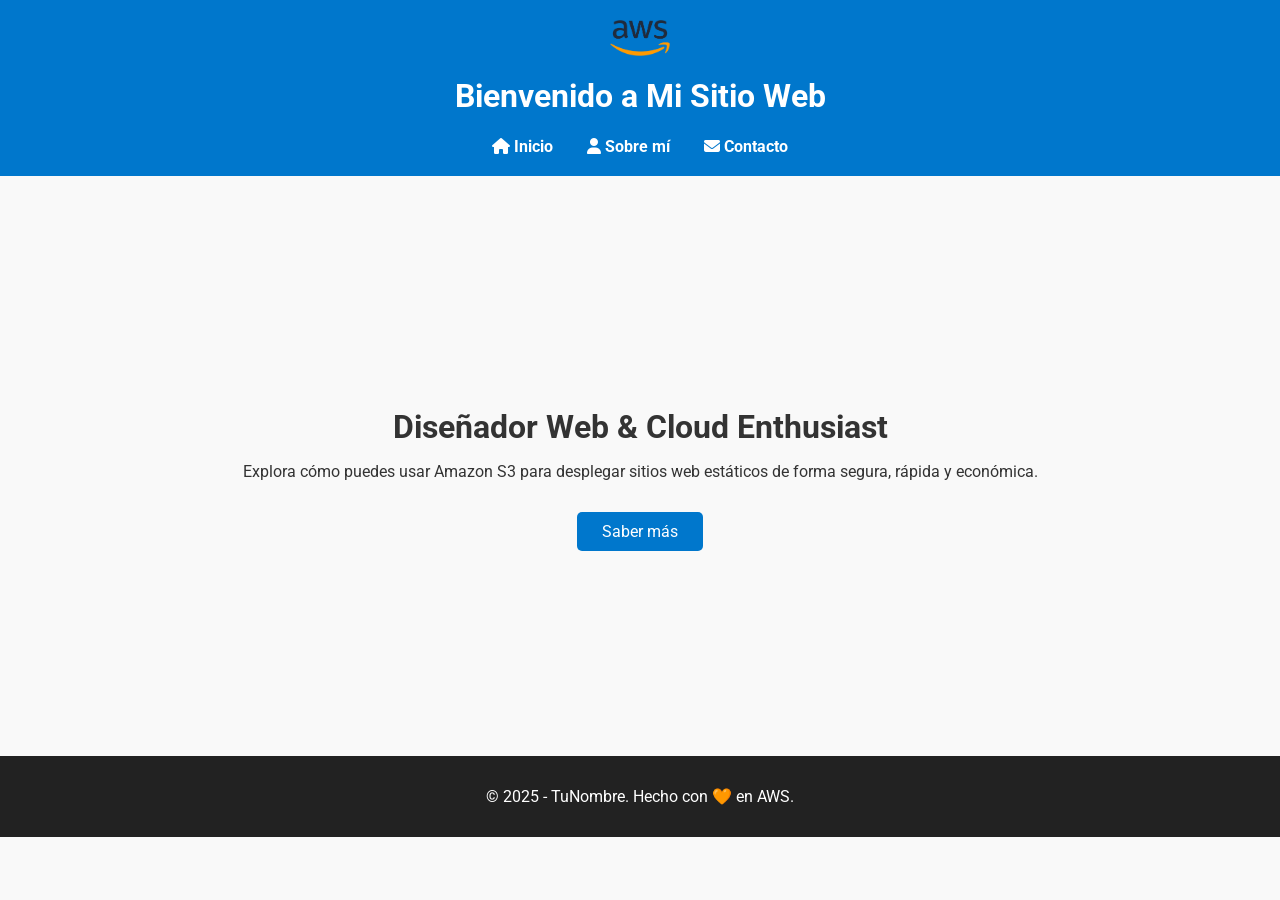
<file: lab-02-s3-staticwebsite/website/index.html>
<!DOCTYPE html>
<html lang="es">
<head>
  <meta charset="UTF-8" />
  <meta name="viewport" content="width=device-width, initial-scale=1.0"/>
  <title>Mi Portafolio Web</title>
  <link rel="stylesheet" href="styles/style.css" />
  <link rel="icon" href="assets/favicon.ico" />
  <script defer src="scripts/main.js"></script>
  <link rel="stylesheet" href="https://cdnjs.cloudflare.com/ajax/libs/font-awesome/6.5.0/css/all.min.css"/>
  <link href="https://fonts.googleapis.com/css2?family=Roboto:wght@400;700&display=swap" rel="stylesheet"/>
</head>
<body>
  <header>
    <img src="assets/logo.png" alt="Logo" class="logo" />
    <h1>Bienvenido a Mi Sitio Web</h1>
    <nav>
      <a href="index.html"><i class="fas fa-home"></i> Inicio</a>
      <a href="about.html"><i class="fas fa-user"></i> Sobre mí</a>
      <a href="contacto.html"><i class="fas fa-envelope"></i> Contacto</a>
    </nav>
  </header>

  <main class="hero">
    <section>
      <h2>Diseñador Web & Cloud Enthusiast</h2>
      <p>Explora cómo puedes usar Amazon S3 para desplegar sitios web estáticos de forma segura, rápida y económica.</p>
      <a href="about.html" class="btn">Saber más</a>
    </section>
  </main>

  <footer>
    <p>&copy; 2025 - TuNombre. Hecho con 🧡 en AWS.</p>
  </footer>
</body>
</html>
</file>
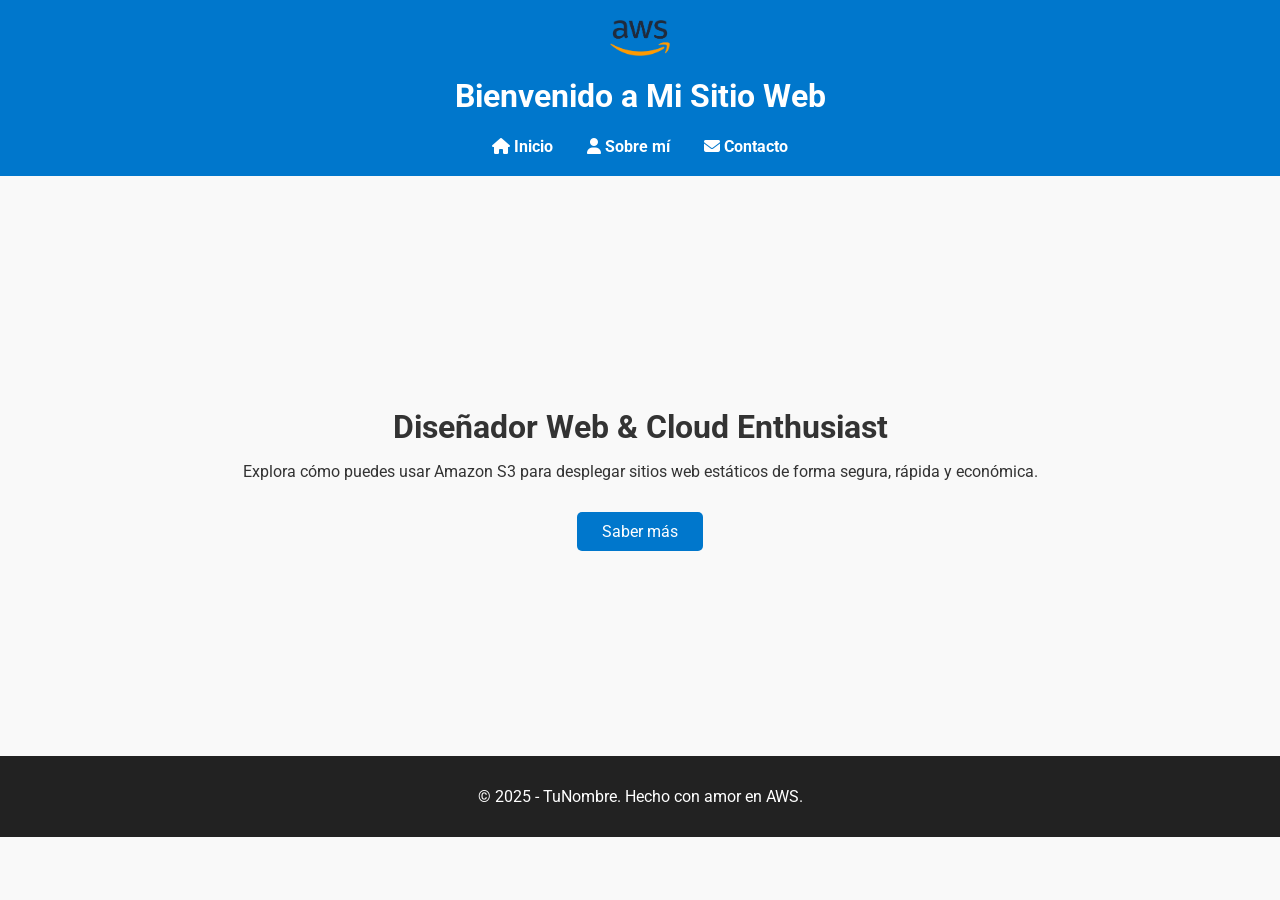
<file: lab-03-almacenamiento-s3/sitio-web-s3/index.html>
<!DOCTYPE html>
<html lang="es">
<head>
  <meta charset="UTF-8" />
  <meta name="viewport" content="width=device-width, initial-scale=1.0"/>
  <title>Mi Portafolio Web</title>
  <link rel="stylesheet" href="css/style.css" />
  <link rel="icon" href="assets/favicon.ico" />
  <script defer src="js/main.js"></script>
  <link rel="stylesheet" href="https://cdnjs.cloudflare.com/ajax/libs/font-awesome/6.5.0/css/all.min.css"/>
  <link href="https://fonts.googleapis.com/css2?family=Roboto:wght@400;700&display=swap" rel="stylesheet"/>
</head>
<body>
  <header>
    <img src="assets/logo.png" alt="Logo" class="logo" />
    <h1>Bienvenido a Mi Sitio Web</h1>
    <nav>
      <a href="index.html"><i class="fas fa-home"></i> Inicio</a>
      <a href="about.html"><i class="fas fa-user"></i> Sobre mí</a>
      <a href="contacto.html"><i class="fas fa-envelope"></i> Contacto</a>
    </nav>
  </header>

  <main class="hero">
    <section>
      <h2>Diseñador Web & Cloud Enthusiast</h2>
      <p>Explora cómo puedes usar Amazon S3 para desplegar sitios web estáticos de forma segura, rápida y económica.</p>
      <a href="about.html" class="btn">Saber más</a>
    </section>
  </main>

  <footer>
    <p>&copy; 2025 - TuNombre. Hecho con amor en AWS.</p>
  </footer>
</body>
</html>
</file>
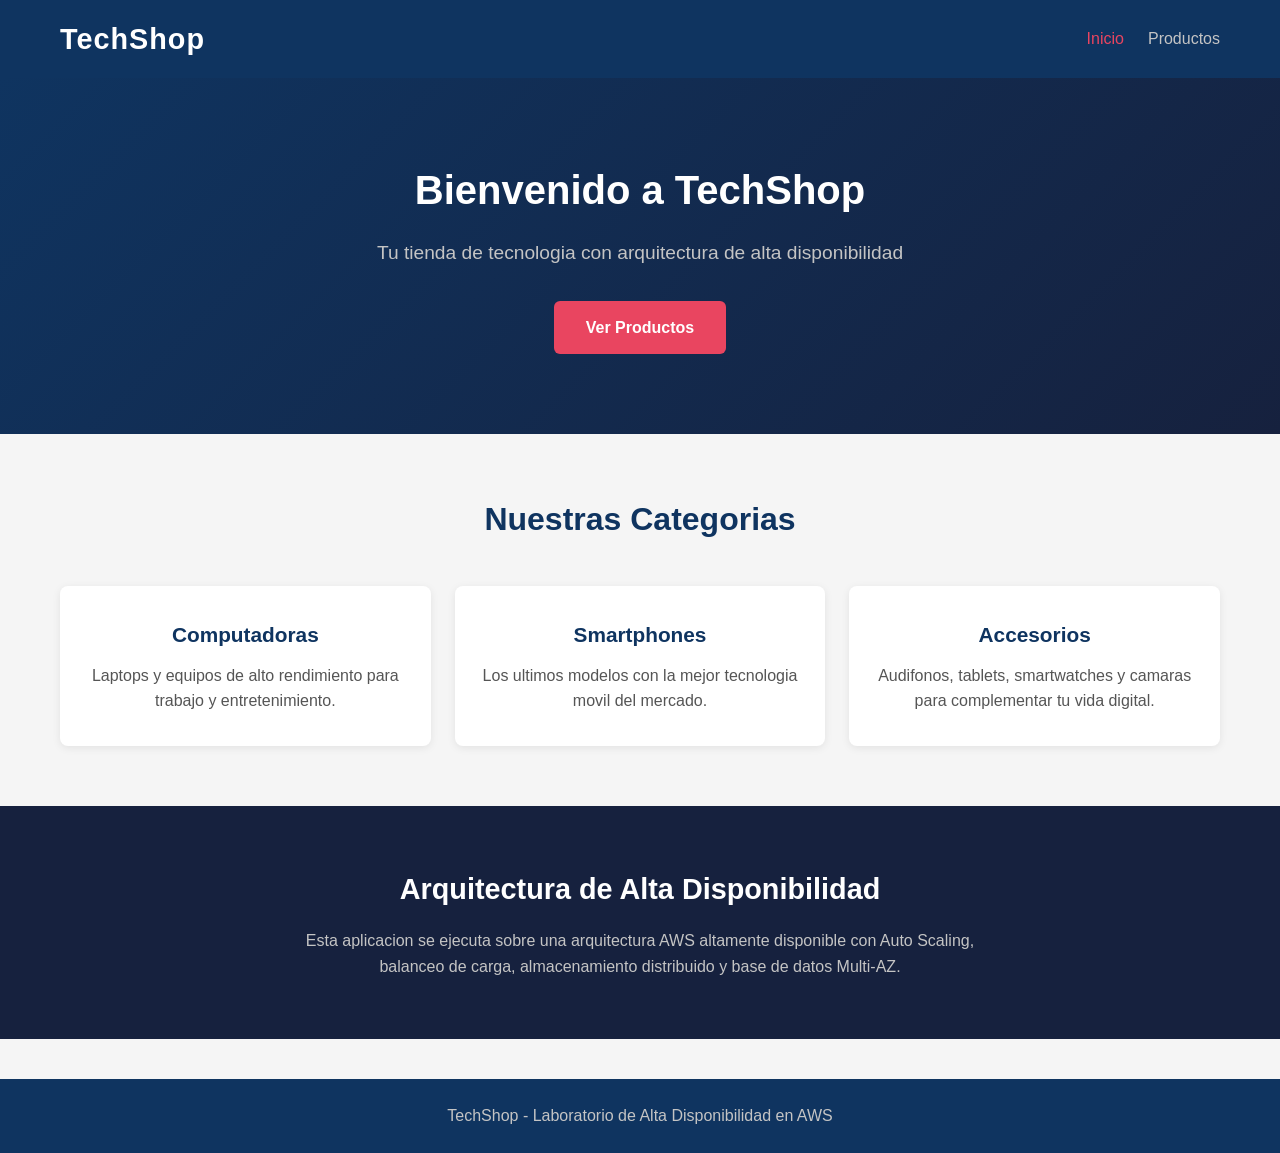
<file: lab-07-elasticidad/sitio-web-techshop/index.html>
<!DOCTYPE html>
<html lang="es">
<head>
  <meta charset="UTF-8">
  <meta name="viewport" content="width=device-width, initial-scale=1.0">
  <title>TechShop - Tienda de Tecnologia</title>
  <link rel="stylesheet" href="css/styles.css">
</head>
<body>
  <header class="header">
    <div class="container">
      <div class="logo">TechShop</div>
      <nav class="nav">
        <a href="index.html" class="nav-link active">Inicio</a>
        <a href="productos.html" class="nav-link">Productos</a>
      </nav>
    </div>
  </header>
  <main>
    <section class="hero">
      <div class="container">
        <h1>Bienvenido a TechShop</h1>
        <p>Tu tienda de tecnologia con arquitectura de alta disponibilidad</p>
        <a href="productos.html" class="btn">Ver Productos</a>
      </div>
    </section>
    <section class="features">
      <div class="container">
        <h2>Nuestras Categorias</h2>
        <div class="features-grid">
          <div class="feature-card">
            <h3>Computadoras</h3>
            <p>Laptops y equipos de alto rendimiento para trabajo y entretenimiento.</p>
          </div>
          <div class="feature-card">
            <h3>Smartphones</h3>
            <p>Los ultimos modelos con la mejor tecnologia movil del mercado.</p>
          </div>
          <div class="feature-card">
            <h3>Accesorios</h3>
            <p>Audifonos, tablets, smartwatches y camaras para complementar tu vida digital.</p>
          </div>
        </div>
      </div>
    </section>
    <section class="info">
      <div class="container">
        <h2>Arquitectura de Alta Disponibilidad</h2>
        <p>Esta aplicacion se ejecuta sobre una arquitectura AWS altamente disponible con Auto Scaling, balanceo de carga, almacenamiento distribuido y base de datos Multi-AZ.</p>
      </div>
    </section>
  </main>
  <footer class="footer">
    <div class="container">
      <p>TechShop - Laboratorio de Alta Disponibilidad en AWS</p>
    </div>
  </footer>
  <script src="js/app.js"></script>
</body>
</html>
</file>
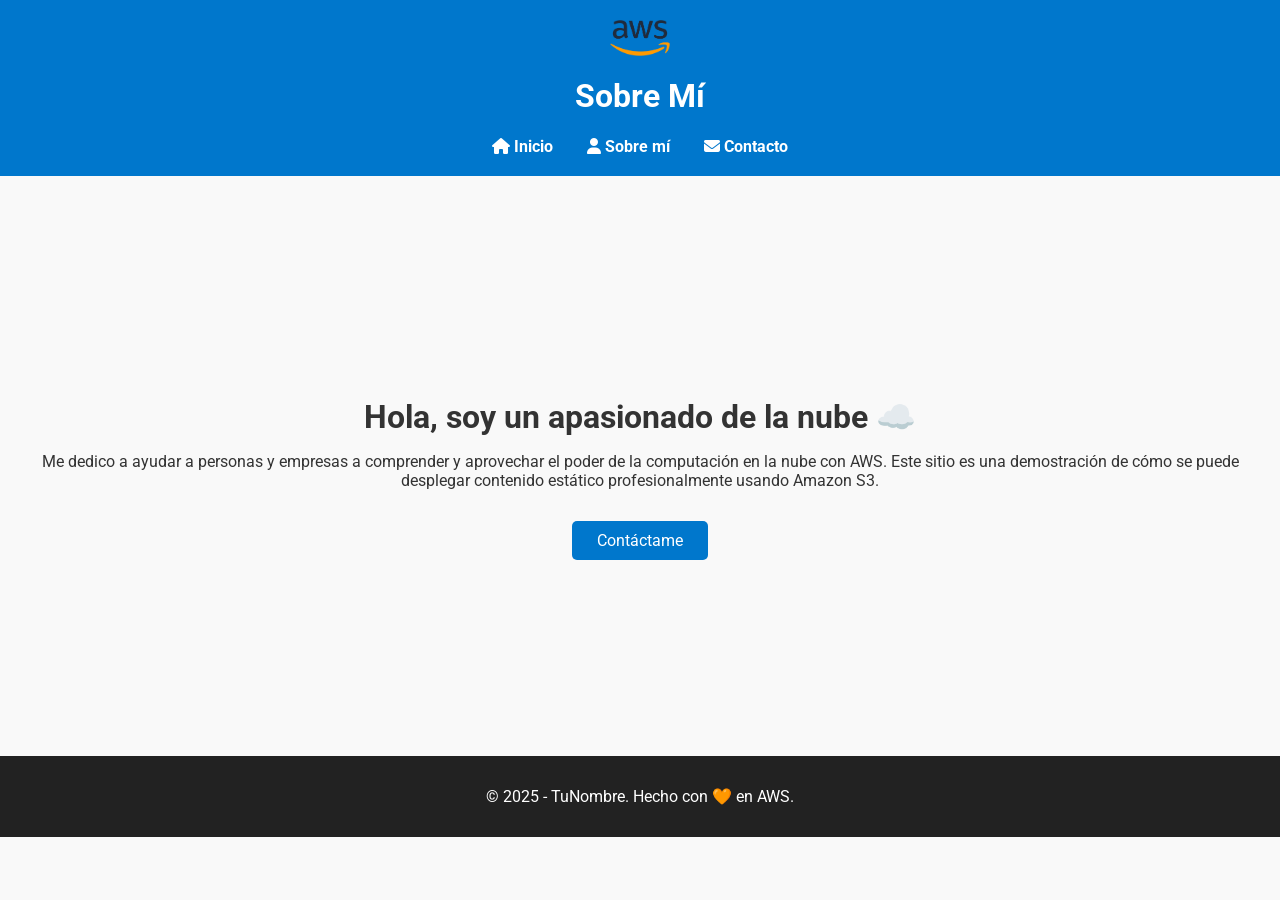
<file: lab-02-s3-staticwebsite/website/about.html>
<!DOCTYPE html>
<html lang="es">
<head>
  <meta charset="UTF-8" />
  <meta name="viewport" content="width=device-width, initial-scale=1.0"/>
  <title>Sobre mí</title>
  <link rel="stylesheet" href="styles/style.css" />
  <link rel="icon" href="assets/favicon.ico" />
  <script defer src="scripts/main.js"></script>
  <link rel="stylesheet" href="https://cdnjs.cloudflare.com/ajax/libs/font-awesome/6.5.0/css/all.min.css"/>
  <link href="https://fonts.googleapis.com/css2?family=Roboto:wght@400;700&display=swap" rel="stylesheet"/>
</head>
<body>
  <header>
    <img src="assets/logo.png" alt="Logo" class="logo" />
    <h1>Sobre Mí</h1>
    <nav>
      <a href="index.html"><i class="fas fa-home"></i> Inicio</a>
      <a href="about.html"><i class="fas fa-user"></i> Sobre mí</a>
      <a href="contacto.html"><i class="fas fa-envelope"></i> Contacto</a>
    </nav>
  </header>

  <main class="hero">
    <section>
      <h2>Hola, soy un apasionado de la nube ☁️</h2>
      <p>
        Me dedico a ayudar a personas y empresas a comprender y aprovechar el poder de la computación en la nube con AWS.
        Este sitio es una demostración de cómo se puede desplegar contenido estático profesionalmente usando Amazon S3.
      </p>
      <a href="contacto.html" class="btn">Contáctame</a>
    </section>
  </main>

  <footer>
    <p>&copy; 2025 - TuNombre. Hecho con 🧡 en AWS.</p>
  </footer>
</body>
</html>
</file>
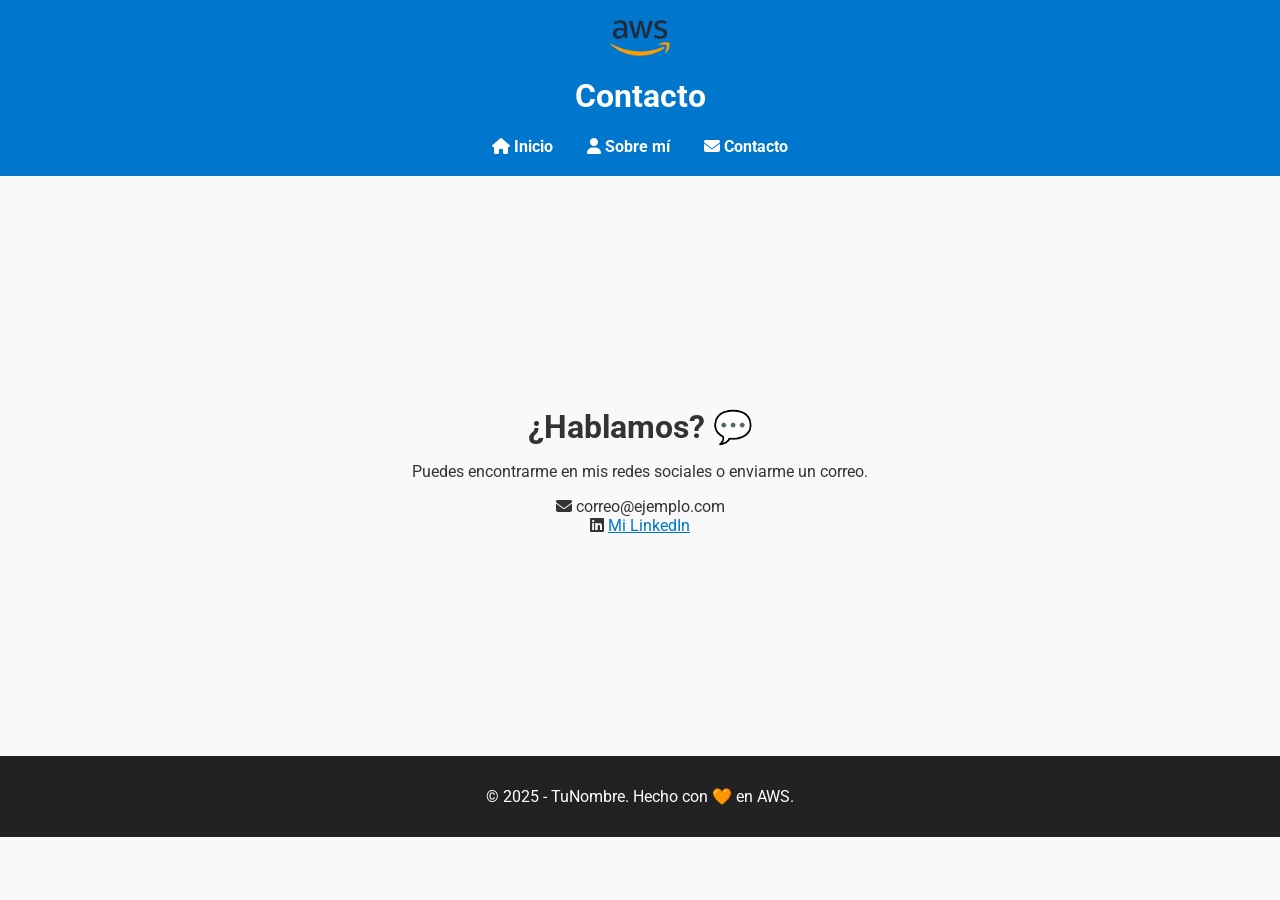
<file: lab-02-s3-staticwebsite/website/contacto.html>
<!DOCTYPE html>
<html lang="es">
<head>
  <meta charset="UTF-8" />
  <meta name="viewport" content="width=device-width, initial-scale=1.0"/>
  <title>Contacto</title>
  <link rel="stylesheet" href="styles/style.css" />
  <link rel="icon" href="assets/favicon.ico" />
  <script defer src="scripts/main.js"></script>
  <link rel="stylesheet" href="https://cdnjs.cloudflare.com/ajax/libs/font-awesome/6.5.0/css/all.min.css"/>
  <link href="https://fonts.googleapis.com/css2?family=Roboto:wght@400;700&display=swap" rel="stylesheet"/>
</head>
<body>
  <header>
    <img src="assets/logo.png" alt="Logo" class="logo" />
    <h1>Contacto</h1>
    <nav>
      <a href="index.html"><i class="fas fa-home"></i> Inicio</a>
      <a href="about.html"><i class="fas fa-user"></i> Sobre mí</a>
      <a href="contacto.html"><i class="fas fa-envelope"></i> Contacto</a>
    </nav>
  </header>

  <main class="hero">
    <section>
      <h2>¿Hablamos? 💬</h2>
      <p>Puedes encontrarme en mis redes sociales o enviarme un correo.</p>
      <p>
        <i class="fas fa-envelope"></i> correo@ejemplo.com<br />
        <i class="fab fa-linkedin"></i> <a href="#" style="color: var(--color-primario);">Mi LinkedIn</a>
      </p>
    </section>
  </main>

  <footer>
    <p>&copy; 2025 - TuNombre. Hecho con 🧡 en AWS.</p>
  </footer>
</body>
</html>
</file>
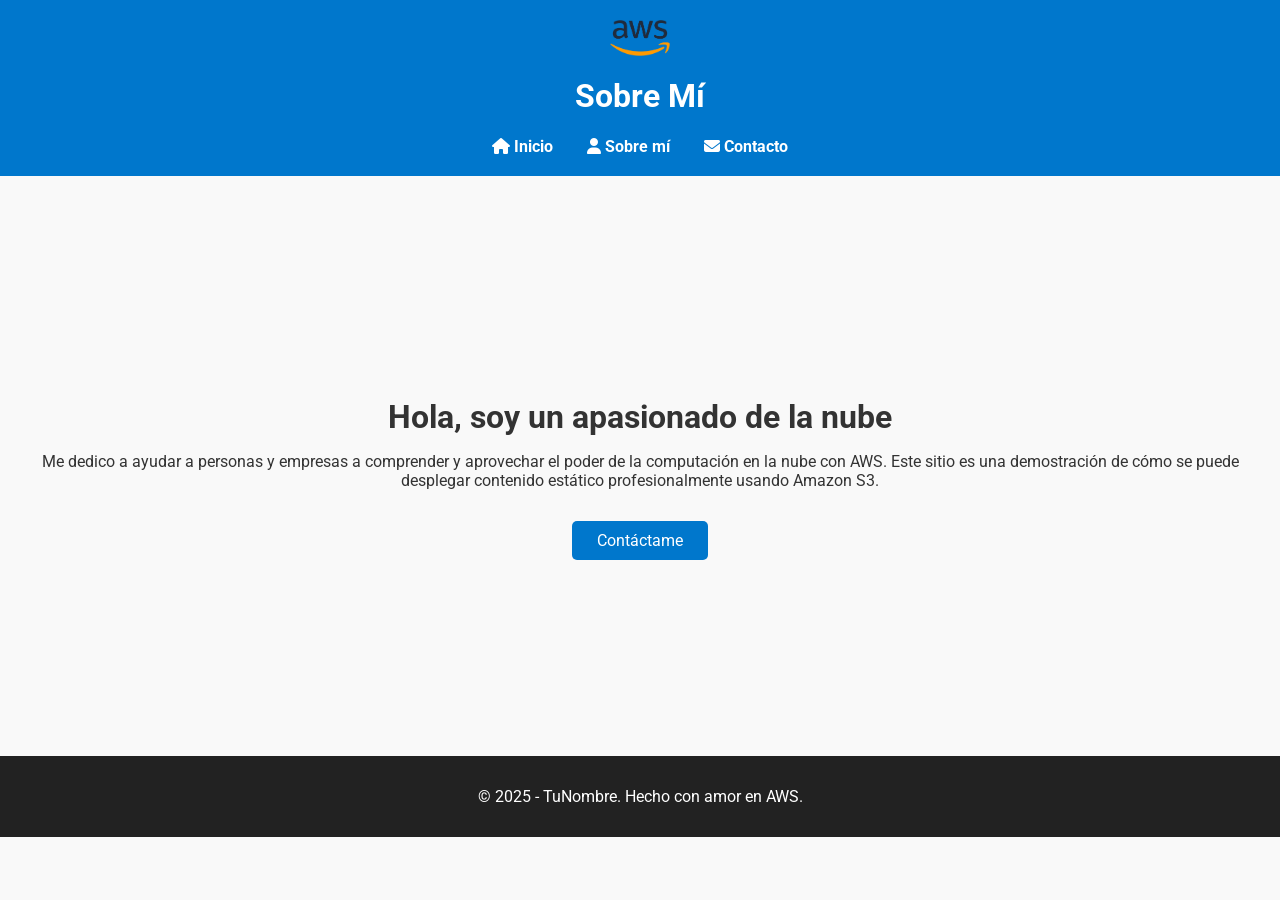
<file: lab-03-almacenamiento-s3/sitio-web-s3/about.html>
<!DOCTYPE html>
<html lang="es">
<head>
  <meta charset="UTF-8" />
  <meta name="viewport" content="width=device-width, initial-scale=1.0"/>
  <title>Sobre mí</title>
  <link rel="stylesheet" href="css/style.css" />
  <link rel="icon" href="assets/favicon.ico" />
  <script defer src="js/main.js"></script>
  <link rel="stylesheet" href="https://cdnjs.cloudflare.com/ajax/libs/font-awesome/6.5.0/css/all.min.css"/>
  <link href="https://fonts.googleapis.com/css2?family=Roboto:wght@400;700&display=swap" rel="stylesheet"/>
</head>
<body>
  <header>
    <img src="assets/logo.png" alt="Logo" class="logo" />
    <h1>Sobre Mí</h1>
    <nav>
      <a href="index.html"><i class="fas fa-home"></i> Inicio</a>
      <a href="about.html"><i class="fas fa-user"></i> Sobre mí</a>
      <a href="contacto.html"><i class="fas fa-envelope"></i> Contacto</a>
    </nav>
  </header>

  <main class="hero">
    <section>
      <h2>Hola, soy un apasionado de la nube</h2>
      <p>
        Me dedico a ayudar a personas y empresas a comprender y aprovechar el poder de la computación en la nube con AWS.
        Este sitio es una demostración de cómo se puede desplegar contenido estático profesionalmente usando Amazon S3.
      </p>
      <a href="contacto.html" class="btn">Contáctame</a>
    </section>
  </main>

  <footer>
    <p>&copy; 2025 - TuNombre. Hecho con amor en AWS.</p>
  </footer>
</body>
</html>
</file>
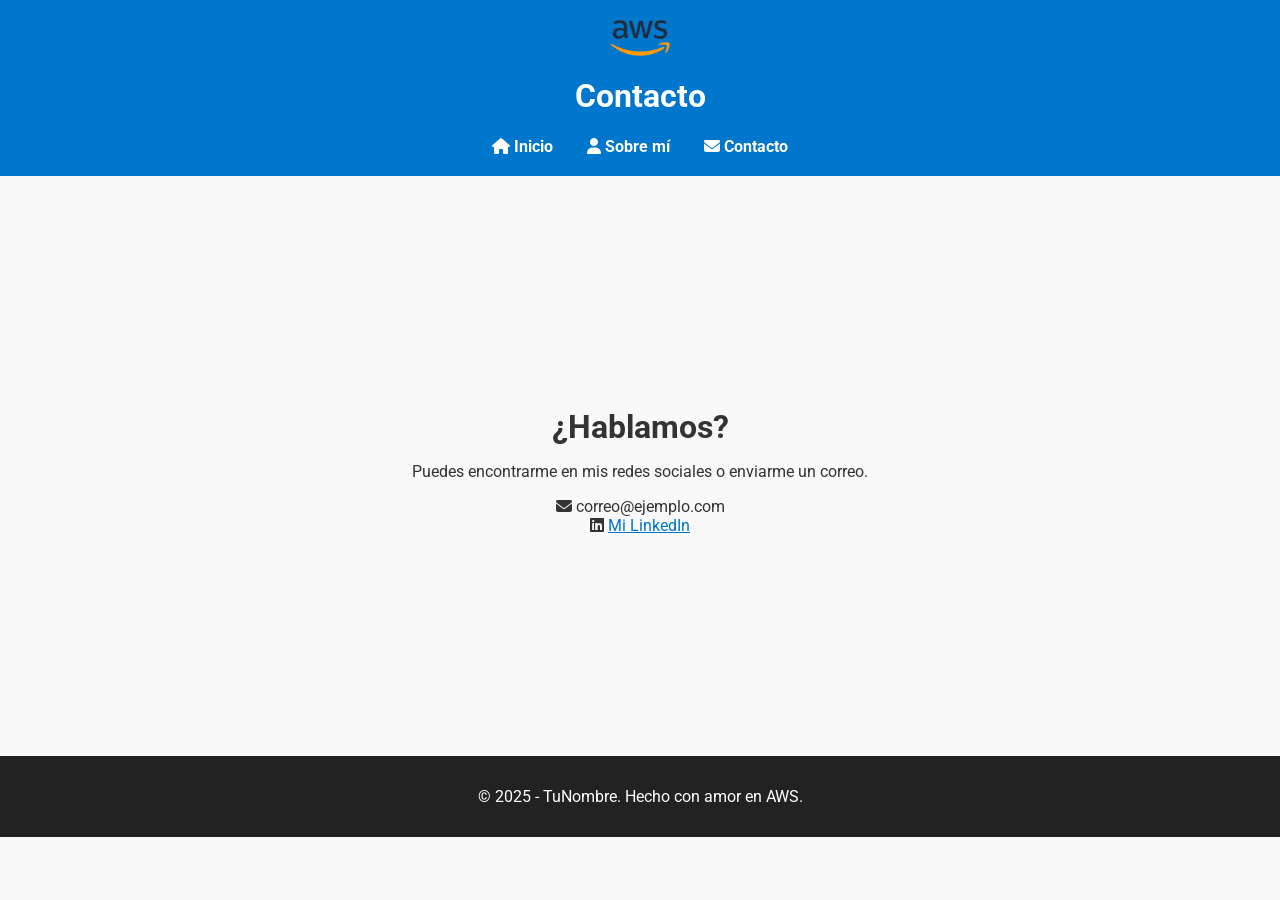
<file: lab-03-almacenamiento-s3/sitio-web-s3/contacto.html>
<!DOCTYPE html>
<html lang="es">
<head>
  <meta charset="UTF-8" />
  <meta name="viewport" content="width=device-width, initial-scale=1.0"/>
  <title>Contacto</title>
  <link rel="stylesheet" href="css/style.css" />
  <link rel="icon" href="assets/favicon.ico" />
  <script defer src="js/main.js"></script>
  <link rel="stylesheet" href="https://cdnjs.cloudflare.com/ajax/libs/font-awesome/6.5.0/css/all.min.css"/>
  <link href="https://fonts.googleapis.com/css2?family=Roboto:wght@400;700&display=swap" rel="stylesheet"/>
</head>
<body>
  <header>
    <img src="assets/logo.png" alt="Logo" class="logo" />
    <h1>Contacto</h1>
    <nav>
      <a href="index.html"><i class="fas fa-home"></i> Inicio</a>
      <a href="about.html"><i class="fas fa-user"></i> Sobre mí</a>
      <a href="contacto.html"><i class="fas fa-envelope"></i> Contacto</a>
    </nav>
  </header>

  <main class="hero">
    <section>
      <h2>¿Hablamos?</h2>
      <p>Puedes encontrarme en mis redes sociales o enviarme un correo.</p>
      <p>
        <i class="fas fa-envelope"></i> correo@ejemplo.com<br />
        <i class="fab fa-linkedin"></i> <a href="#" style="color: var(--color-primario);">Mi LinkedIn</a>
      </p>
    </section>
  </main>

  <footer>
    <p>&copy; 2025 - TuNombre. Hecho con amor en AWS.</p>
  </footer>
</body>
</html>
</file>
<file: lab-02-s3-staticwebsite/website/styles/style.css>
:root {
    --color-primario: #0077cc;
    --color-fondo: #f9f9f9;
    --color-texto: #333;
    --color-footer: #222;
    --fuente: 'Roboto', sans-serif;
  }
  
  body {
    font-family: var(--fuente);
    margin: 0;
    background-color: var(--color-fondo);
    color: var(--color-texto);
  }
  
  header {
    background-color: var(--color-primario);
    color: white;
    text-align: center;
    padding: 20px 10px;
  }
  
  .logo {
    width: 60px;
    vertical-align: middle;
  }
  
  nav a {
    color: white;
    margin: 0 15px;
    text-decoration: none;
    font-weight: bold;
  }
  
  .hero {
    display: flex;
    align-items: center;
    justify-content: center;
    min-height: 60vh;
    text-align: center;
    padding: 20px;
  }
  
  .hero h2 {
    font-size: 2em;
    margin-bottom: 10px;
  }
  
  .btn {
    display: inline-block;
    margin-top: 15px;
    padding: 10px 25px;
    background: var(--color-primario);
    color: white;
    text-decoration: none;
    border-radius: 5px;
    transition: background 0.3s;
  }
  
  .btn:hover {
    background: #005fa3;
  }
  
  footer {
    background-color: var(--color-footer);
    color: white;
    text-align: center;
    padding: 15px;
  }
</file>
<file: lab-03-almacenamiento-s3/sitio-web-s3/css/style.css>
:root {
    --color-primario: #0077cc;
    --color-fondo: #f9f9f9;
    --color-texto: #333;
    --color-footer: #222;
    --fuente: 'Roboto', sans-serif;
  }
  
  body {
    font-family: var(--fuente);
    margin: 0;
    background-color: var(--color-fondo);
    color: var(--color-texto);
  }
  
  header {
    background-color: var(--color-primario);
    color: white;
    text-align: center;
    padding: 20px 10px;
  }
  
  .logo {
    width: 60px;
    vertical-align: middle;
  }
  
  nav a {
    color: white;
    margin: 0 15px;
    text-decoration: none;
    font-weight: bold;
  }
  
  .hero {
    display: flex;
    align-items: center;
    justify-content: center;
    min-height: 60vh;
    text-align: center;
    padding: 20px;
  }
  
  .hero h2 {
    font-size: 2em;
    margin-bottom: 10px;
  }
  
  .btn {
    display: inline-block;
    margin-top: 15px;
    padding: 10px 25px;
    background: var(--color-primario);
    color: white;
    text-decoration: none;
    border-radius: 5px;
    transition: background 0.3s;
  }
  
  .btn:hover {
    background: #005fa3;
  }
  
  footer {
    background-color: var(--color-footer);
    color: white;
    text-align: center;
    padding: 15px;
  }
</file>
<file: lab-07-elasticidad/sitio-web-techshop/css/styles.css>
*, *::before, *::after {
  margin: 0;
  padding: 0;
  box-sizing: border-box;
}
body {
  font-family: -apple-system, BlinkMacSystemFont, "Segoe UI", Roboto, Helvetica, Arial, sans-serif;
  color: #1a1a2e;
  background-color: #f5f5f5;
  line-height: 1.6;
}
.container {
  max-width: 1200px;
  margin: 0 auto;
  padding: 0 20px;
}
/* Header */
.header {
  background-color: #0f3460;
  color: #ffffff;
  padding: 16px 0;
}
.header .container {
  display: flex;
  justify-content: space-between;
  align-items: center;
}
.logo {
  font-size: 1.8rem;
  font-weight: 700;
  letter-spacing: 1px;
}
.nav {
  display: flex;
  gap: 24px;
}
.nav-link {
  color: #c4c4c4;
  text-decoration: none;
  font-weight: 500;
  transition: color 0.2s;
}
.nav-link:hover, .nav-link.active {
  color: #e94560;
}
/* Hero */
.hero {
  background: linear-gradient(135deg, #0f3460, #16213e);
  color: #ffffff;
  text-align: center;
  padding: 80px 20px;
}
.hero h1 {
  font-size: 2.5rem;
  margin-bottom: 16px;
}
.hero p {
  font-size: 1.2rem;
  margin-bottom: 32px;
  color: #c4c4c4;
}
.btn {
  display: inline-block;
  background-color: #e94560;
  color: #ffffff;
  padding: 14px 32px;
  border-radius: 6px;
  text-decoration: none;
  font-weight: 600;
  transition: background-color 0.2s;
}
.btn:hover {
  background-color: #c73e54;
}
/* Features */
.features {
  padding: 60px 20px;
  text-align: center;
}
.features h2 {
  font-size: 2rem;
  margin-bottom: 40px;
  color: #0f3460;
}
.features-grid {
  display: grid;
  grid-template-columns: repeat(auto-fit, minmax(280px, 1fr));
  gap: 24px;
}
.feature-card {
  background: #ffffff;
  border-radius: 8px;
  padding: 32px 24px;
  box-shadow: 0 2px 8px rgba(0,0,0,0.08);
}
.feature-card h3 {
  color: #0f3460;
  margin-bottom: 12px;
  font-size: 1.3rem;
}
.feature-card p {
  color: #555;
}
/* Info */
.info {
  background-color: #16213e;
  color: #ffffff;
  padding: 60px 20px;
  text-align: center;
}
.info h2 {
  font-size: 1.8rem;
  margin-bottom: 16px;
}
.info p {
  color: #c4c4c4;
  max-width: 700px;
  margin: 0 auto;
}
/* Products */
.products {
  padding: 60px 20px;
}
.products h1 {
  text-align: center;
  font-size: 2rem;
  margin-bottom: 40px;
  color: #0f3460;
}
.products-grid {
  display: grid;
  grid-template-columns: repeat(auto-fit, minmax(300px, 1fr));
  gap: 24px;
}
.product-card {
  background: #ffffff;
  border-radius: 8px;
  overflow: hidden;
  box-shadow: 0 2px 8px rgba(0,0,0,0.08);
  transition: transform 0.2s, box-shadow 0.2s;
}
.product-card:hover {
  transform: translateY(-4px);
  box-shadow: 0 8px 24px rgba(0,0,0,0.12);
}
.product-img {
  width: 100%;
  height: 200px;
  object-fit: cover;
  background-color: #e8e8e8;
}
.product-card h3 {
  padding: 16px 16px 4px;
  color: #0f3460;
}
.product-desc {
  padding: 0 16px;
  color: #555;
  font-size: 0.95rem;
}
.product-price {
  padding: 12px 16px 16px;
  color: #e94560;
  font-size: 1.3rem;
  font-weight: 700;
}
/* Footer */
.footer {
  background-color: #0f3460;
  color: #c4c4c4;
  text-align: center;
  padding: 24px 20px;
  margin-top: 40px;
}
/* Responsive */
@media (max-width: 768px) {
  .hero h1 { font-size: 1.8rem; }
  .hero p { font-size: 1rem; }
  .header .container { flex-direction: column; gap: 12px; }
  .nav { gap: 16px; }
  .products-grid { grid-template-columns: 1fr; }
}
</file>
